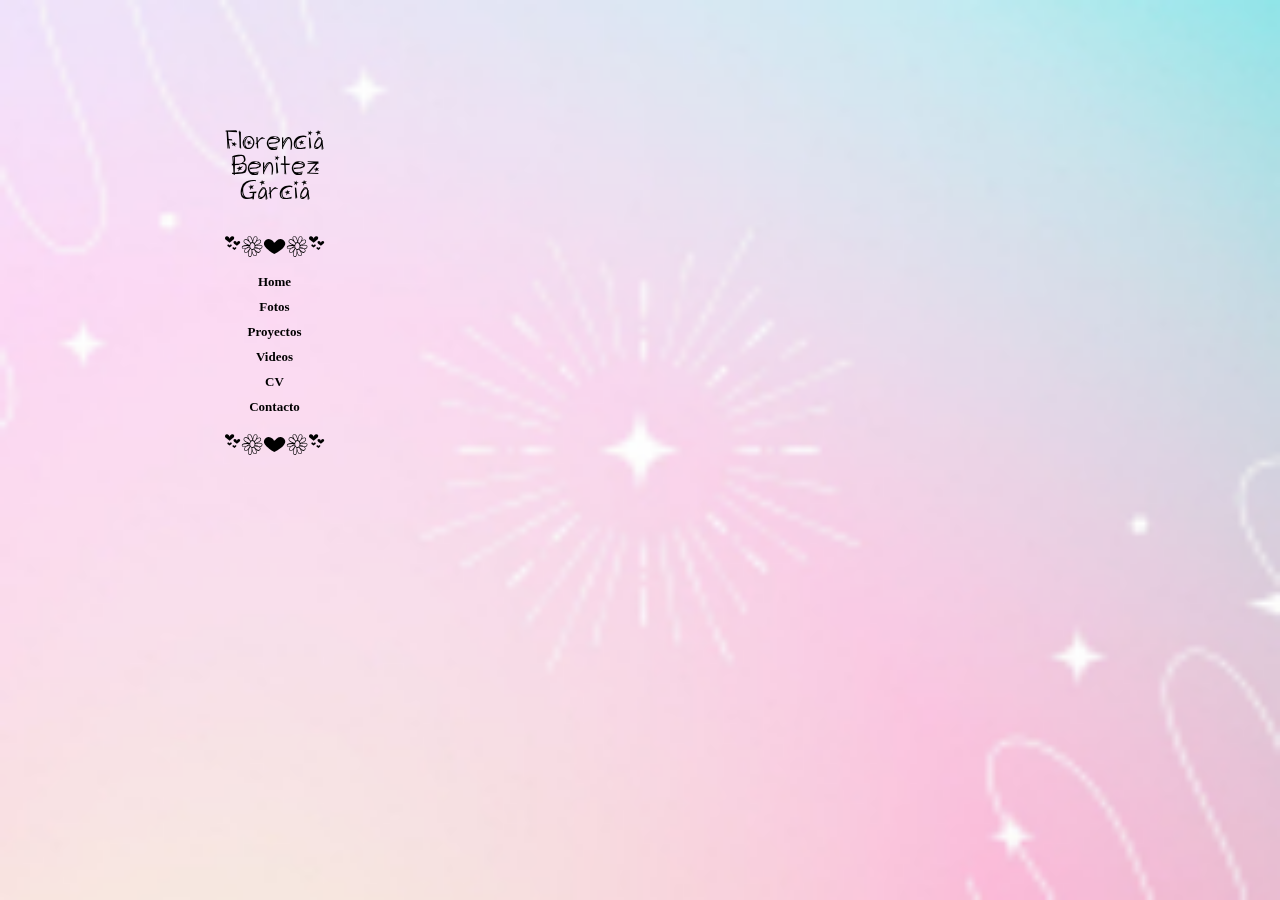
<file: index.html>
<!DOCTYPE html>
<html lang="en">

<head>
    <meta charset="UTF-8">
    <meta name="viewport" content="width=device-width, initial-scale=1.0">
    <link rel="stylesheet" href="style.css" />
    <title>Florencia Benitez García</title>
</head>

<body>
    <main>
        <div class="container">

            <!-- Contenedor de links de navegación -->
            <div class="navegacion">
                <div id="nombre">
                    <div>Florencia <br> Benitez <br> Garcia</div>
                </div>

                <div id="symbol">
                    <div>GSLSG</div>
                </div>

                <div class="barra">
                    <a href="index.html" class="html">
                        <p>Home</p>
                    </a>

                    <a href="fotos.html" class="html">
                        <p>Fotos</p>
                    </a>

                    <a href="proyectos.html" class="html">
                        <p>Proyectos</p>
                    </a>

                    <a href="videos.html" class="html">
                        <p>Videos</p>
                    </a>

                    <a href="cv.html" class="html">
                        <p>CV</p>
                    </a>

                    <a href="contacto.html" class="html">
                        <p>Contacto</p>
                    </a>
                </div>

                <div id="symbol">
                    <div>GSLSG</div>
                </div>
            </div>
        </div>
    </main>
</body>

</html>
</file>
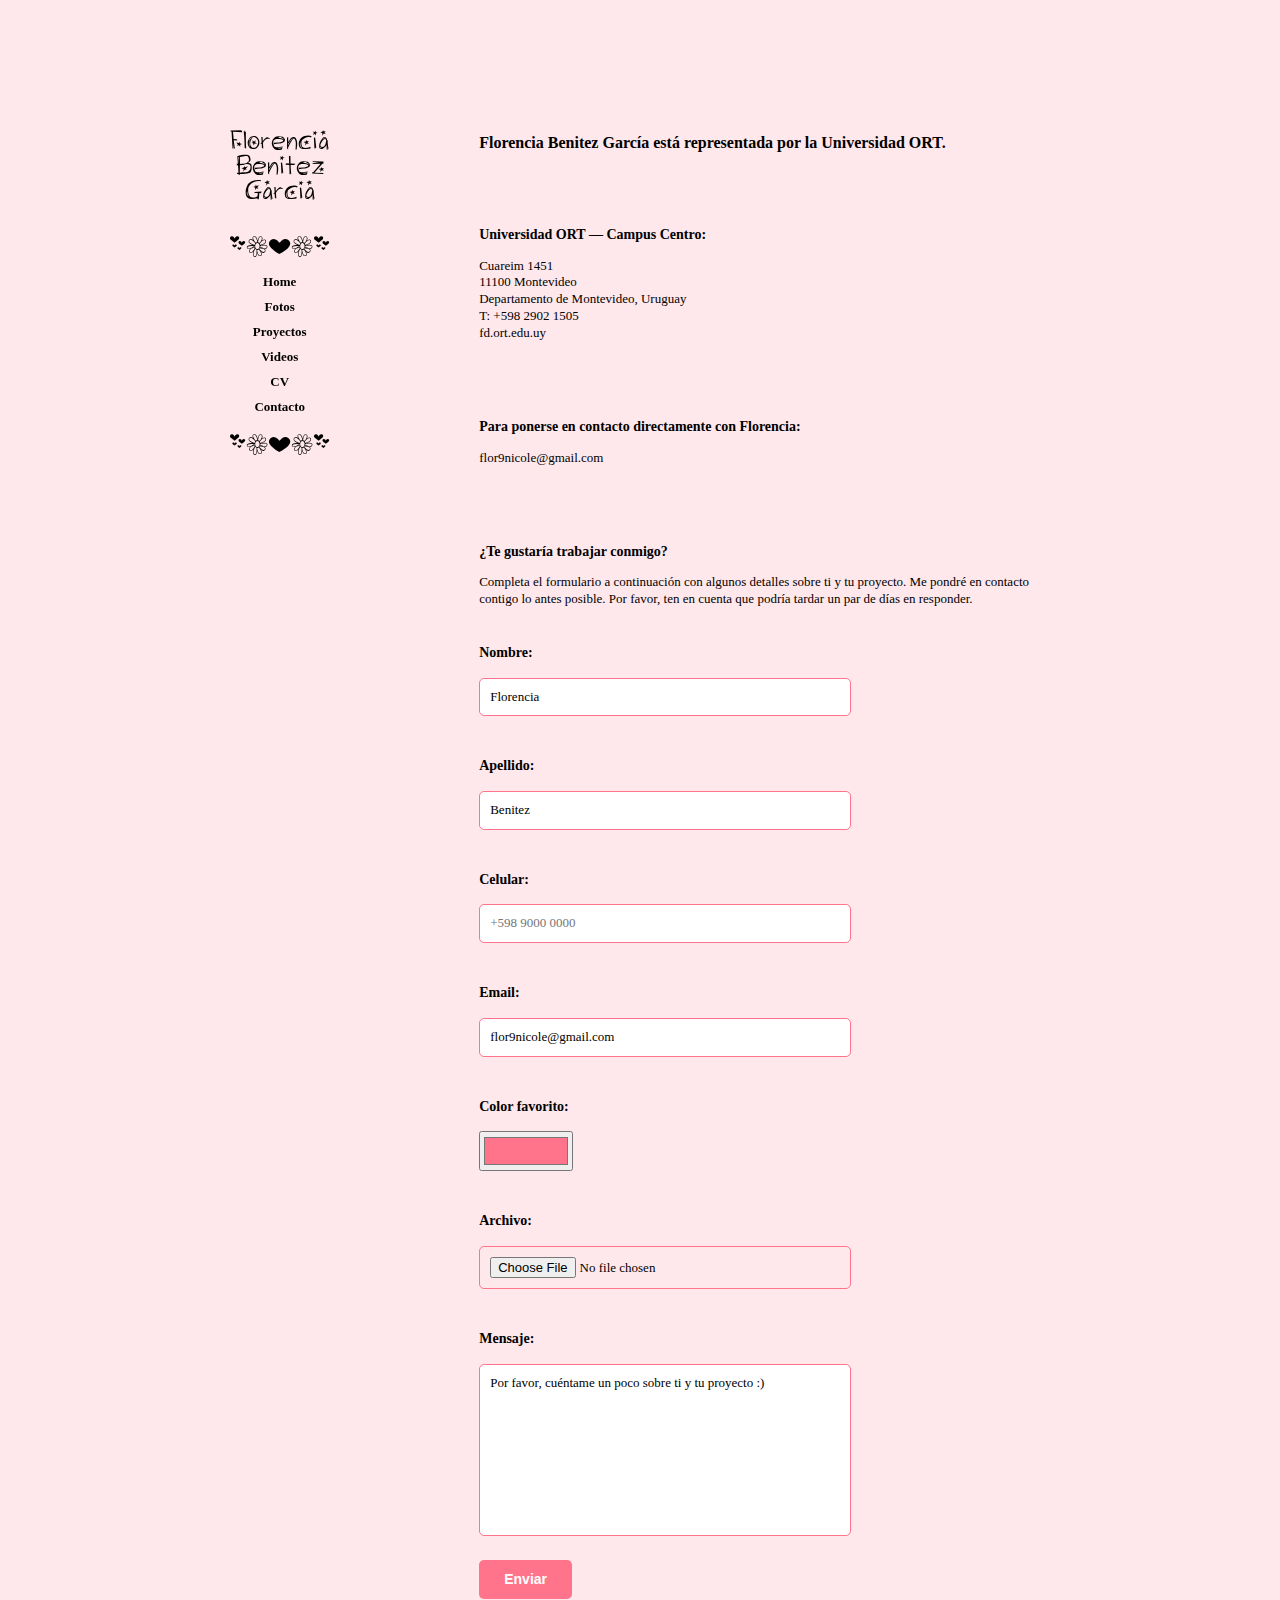
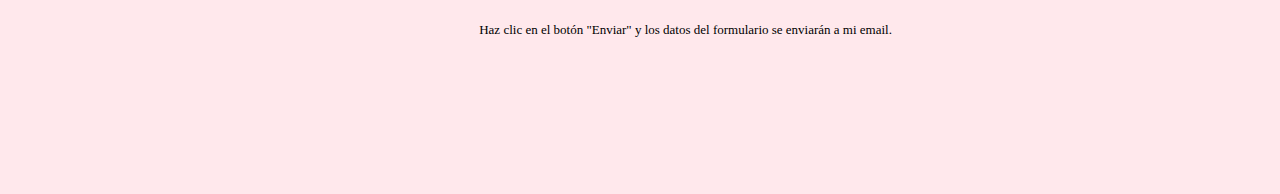
<file: contacto.html>
<!DOCTYPE html>
<html lang="en">

<head>
    <meta charset="UTF-8">
    <meta name="viewport" content="width=device-width, initial-scale=1.0">
    <link rel="stylesheet" href="contacto.css" />
    <title>Contacto</title>
</head>

<body>
    <main>
        <div class="container">

            <!-- Contenedor de links de navegación -->
            <div class="navegacion">
                <div id="nombre">
                    <div>Florencia <br> Benitez <br> Garcia</div>
                </div>

                <div id="symbol">
                    <div>GSLSG</div>
                </div>

                <div class="barra">
                    <a href="index.html" class="html">
                        <h1>Home</h1>
                    </a>

                    <a href="fotos.html" class="html">
                        <h1>Fotos</h1>
                    </a>

                    <a href="proyectos.html" class="html">
                        <h1>Proyectos</h1>
                    </a>

                    <a href="videos.html" class="html">
                        <h1>Videos</h1>
                    </a>

                    <a href="cv.html" class="html">
                        <h1>CV</h1>
                    </a>

                    <a href="contacto.html" class="html">
                        <h1>Contacto</h1>
                    </a>
                </div>

                <div id="symbol">
                    <div>GSLSG</div>
                </div>
            </div>

            <!-- Contenedor de datos -->
            <div class="datos">

                <div class="representacion">
                    <h2>Florencia Benitez García está representada por la Universidad
                        ORT.</h2>
                </div>

                <div class="direccion">
                    <h3>Universidad ORT — Campus Centro:</h3>
                    <p>
                        Cuareim 1451<br>
                        11100 Montevideo<br>
                        Departamento de Montevideo, Uruguay<br>
                        T: +598 2902 1505<br>
                        <a href="https://fd.ort.edu.uy" target="_blank">fd.ort.edu.uy</a>
                    </p>
                </div>

                <div class="contacto">
                    <h3>Para ponerse en contacto directamente con Florencia:</h3>
                    <p><a href="https://mail.google.com/mail/?view=cm&fs=1&to=flor9nicole@gmail.com&su=Hola&body=Mensaje"
                            target="_blank">flor9nicole@gmail.com</a></p>
                </div>

                <div class="formulario">
                    <form action="https://formspree.io/f/xvgonzze" method="POST">

                        <!--Presentación-->
                        <h3>¿Te gustaría trabajar conmigo?</h3>
                        <p>Completa el formulario a continuación con algunos detalles sobre ti y tu proyecto. Me pondré
                            en
                            contacto contigo lo antes posible. Por favor, ten en cuenta que podría tardar un par de días
                            en
                            responder.
                        </p>

                        <!--Texto-->
                        <h3><label for="nomcomp">Nombre:</label></h3>
                        <input type="text" id="nomcomp" name="nomcomp" value="Florencia">
                        <br>
                        <h3><label for="apecomp">Apellido:</label></h3>
                        <input type="text" id="apecomp" name="apecomp" value="Benitez">
                        <br>

                        <!--Teléfono-->
                        <h3><label for="cel">Celular:</label></h3>
                        <input type="tel" id="cel" name="cel" placeholder="+598 9000 0000"
                            pattern="(\+598)\s?\d{4}\s?\d{4}" required>
                        <br>

                        <!--Email-->
                        <h3><label for="email">Email:</label></h3>
                        <input type="email" id="email" name="email" value="flor9nicole@gmail.com">
                        <br>

                        <!--Color picker-->
                        <h3><label for="favcolor">Color favorito:</label></h3>
                        <input type="color" id="favcolor" name="favcolor" value="#ff748B">
                        <br>

                        <!--Archivo-->
                        <h3><label for="archivo">Archivo:</label></h3>
                        <input type="file" id="archivo" name="archivo">
                        <br>

                        <!--Text área-->
                        <h3><label for="textarea">Mensaje:</label></h3>
                        <textarea id="textarea" name="textarea" rows="5"
                            cols="50">Por favor, cuéntame un poco sobre ti y tu proyecto :)</textarea>
                        <br>
                        <input type="submit" value="Enviar">
                        <p>Haz clic en el botón "Enviar" y los datos del formulario se enviarán a mi email.
                        </p>

                    </form>
                </div>
            </div>
        </div>
    </main>
</body>

</html>
</file>
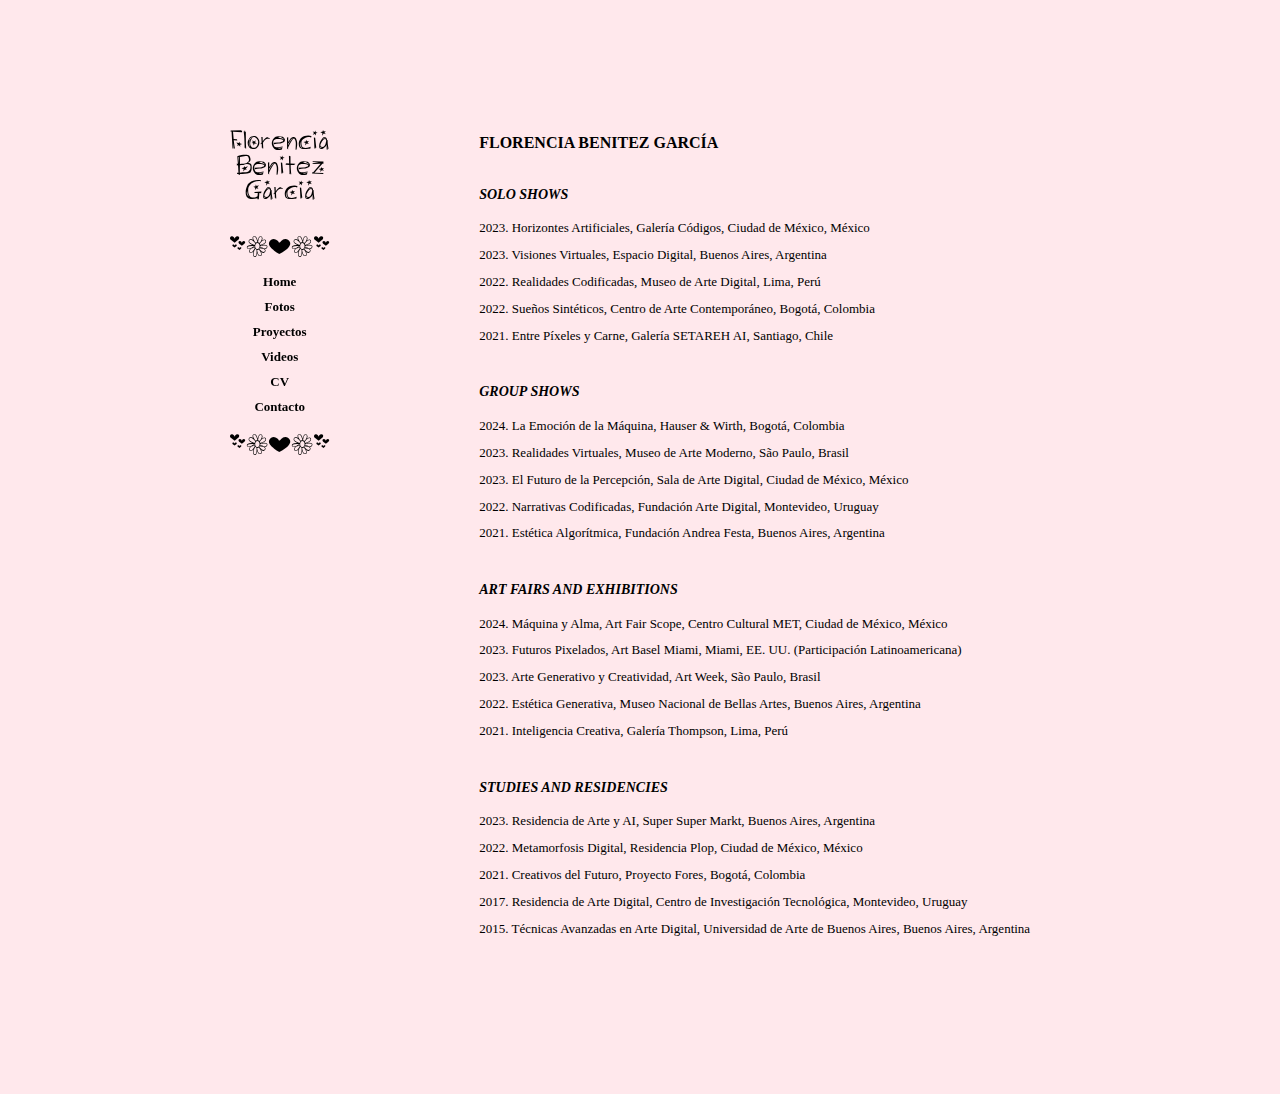
<file: cv.html>
<!DOCTYPE html>
<html lang="en">

<head>
    <meta charset="UTF-8">
    <meta name="viewport" content="width=device-width, initial-scale=1.0">
    <link rel="stylesheet" href="cv.css" />
    <title>CV</title>
</head>

<body>
    <main>
        <div class="container">

            <!-- Contenedor de links de navegación -->
            <div class="navegacion">
                <div id="nombre">
                    <div>Florencia <br> Benitez <br> Garcia</div>
                </div>

                <div id="symbol">
                    <div>GSLSG</div>
                </div>

                <div class="barra">
                    <a href="index.html" class="html">
                        <p>Home</p>
                    </a>

                    <a href="fotos.html" class="html">
                        <p>Fotos</p>
                    </a>

                    <a href="proyectos.html" class="html">
                        <p>Proyectos</p>
                    </a>

                    <a href="videos.html" class="html">
                        <p>Videos</p>
                    </a>

                    <a href="cv.html" class="html">
                        <p>CV</p>
                    </a>

                    <a href="contacto.html" class="html">
                        <p>Contacto</p>
                    </a>
                </div>

                <div id="symbol">
                    <div>GSLSG</div>
                </div>
            </div>

            <!-- Contenedor de datos -->
            <div class="datos">
                <h1>FLORENCIA BENITEZ GARCÍA</h1>

                <section class="exhibiciones">
                    <h2>Solo Shows</h2>
                    <ul>
                        <li>2023. Horizontes Artificiales, Galería Códigos, Ciudad de México, México</li>
                        <li>2023. Visiones Virtuales, Espacio Digital, Buenos Aires, Argentina</li>
                        <li>2022. Realidades Codificadas, Museo de Arte Digital, Lima, Perú</li>
                        <li>2022. Sueños Sintéticos, Centro de Arte Contemporáneo, Bogotá, Colombia</li>
                        <li>2021. Entre Píxeles y Carne, Galería SETAREH AI, Santiago, Chile</li>
                    </ul>
                </section>

                <section class="exhibiciones">
                    <h2>Group Shows</h2>
                    <ul>
                        <li>2024. La Emoción de la Máquina, Hauser & Wirth, Bogotá, Colombia</li>
                        <li>2023. Realidades Virtuales, Museo de Arte Moderno, São Paulo, Brasil</li>
                        <li>2023. El Futuro de la Percepción, Sala de Arte Digital, Ciudad de México, México</li>
                        <li>2022. Narrativas Codificadas, Fundación Arte Digital, Montevideo, Uruguay</li>
                        <li>2021. Estética Algorítmica, Fundación Andrea Festa, Buenos Aires, Argentina</li>
                    </ul>
                </section>

                <section class="exhibiciones">
                    <h2>Art Fairs and Exhibitions</h2>
                    <ul>
                        <li>2024. Máquina y Alma, Art Fair Scope, Centro Cultural MET, Ciudad de México, México</li>
                        <li>2023. Futuros Pixelados, Art Basel Miami, Miami, EE. UU. (Participación Latinoamericana)
                        </li>
                        <li>2023. Arte Generativo y Creatividad, Art Week, São Paulo, Brasil</li>
                        <li>2022. Estética Generativa, Museo Nacional de Bellas Artes, Buenos Aires, Argentina</li>
                        <li>2021. Inteligencia Creativa, Galería Thompson, Lima, Perú</li>
                    </ul>
                </section>

                <section class="exhibiciones">
                    <h2>Studies and Residencies</h2>
                    <ul>
                        <li>2023. Residencia de Arte y AI, Super Super Markt, Buenos Aires, Argentina</li>
                        <li>2022. Metamorfosis Digital, Residencia Plop, Ciudad de México, México</li>
                        <li>2021. Creativos del Futuro, Proyecto Fores, Bogotá, Colombia</li>
                        <li>2017. Residencia de Arte Digital, Centro de Investigación Tecnológica, Montevideo, Uruguay
                        </li>
                        <li>2015. Técnicas Avanzadas en Arte Digital, Universidad de Arte de Buenos Aires, Buenos Aires,
                            Argentina</li>
                    </ul>
                </section>
            </div>
        </div>
    </main>
</body>

</html>
</file>
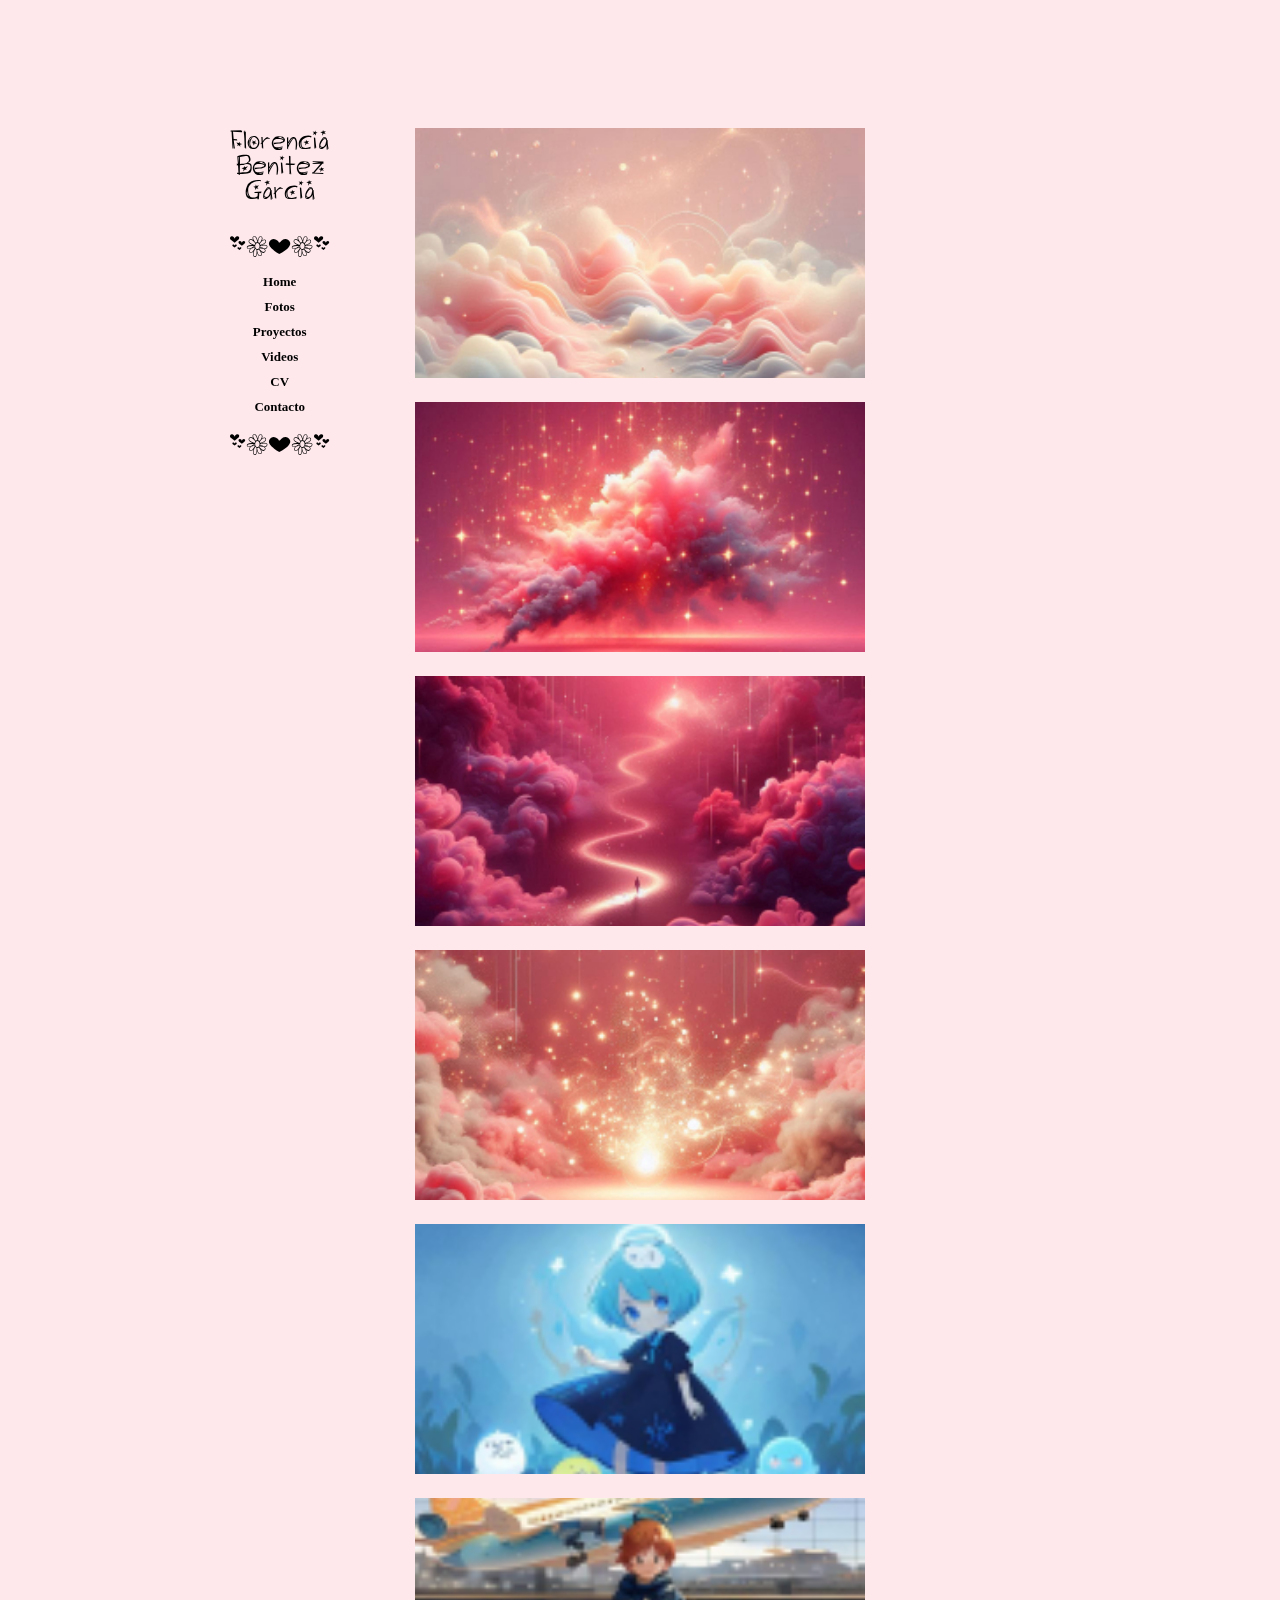
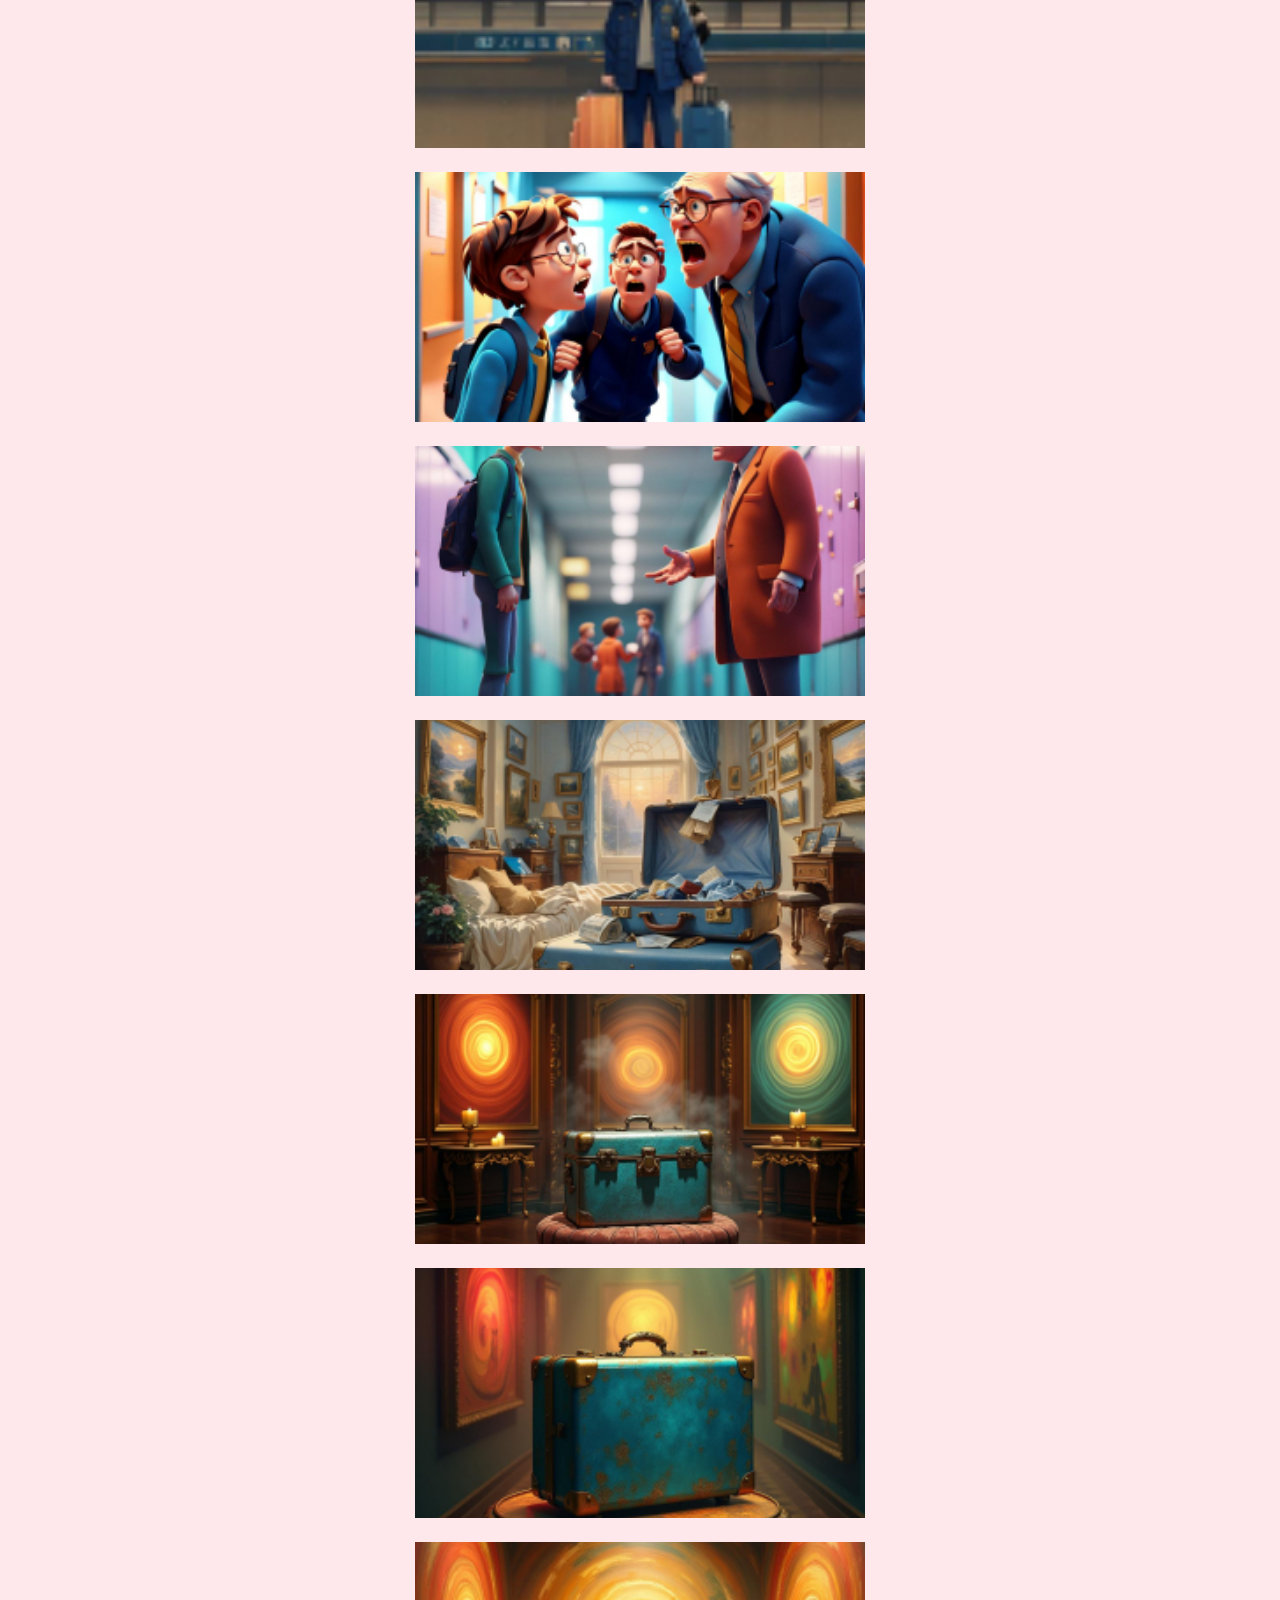
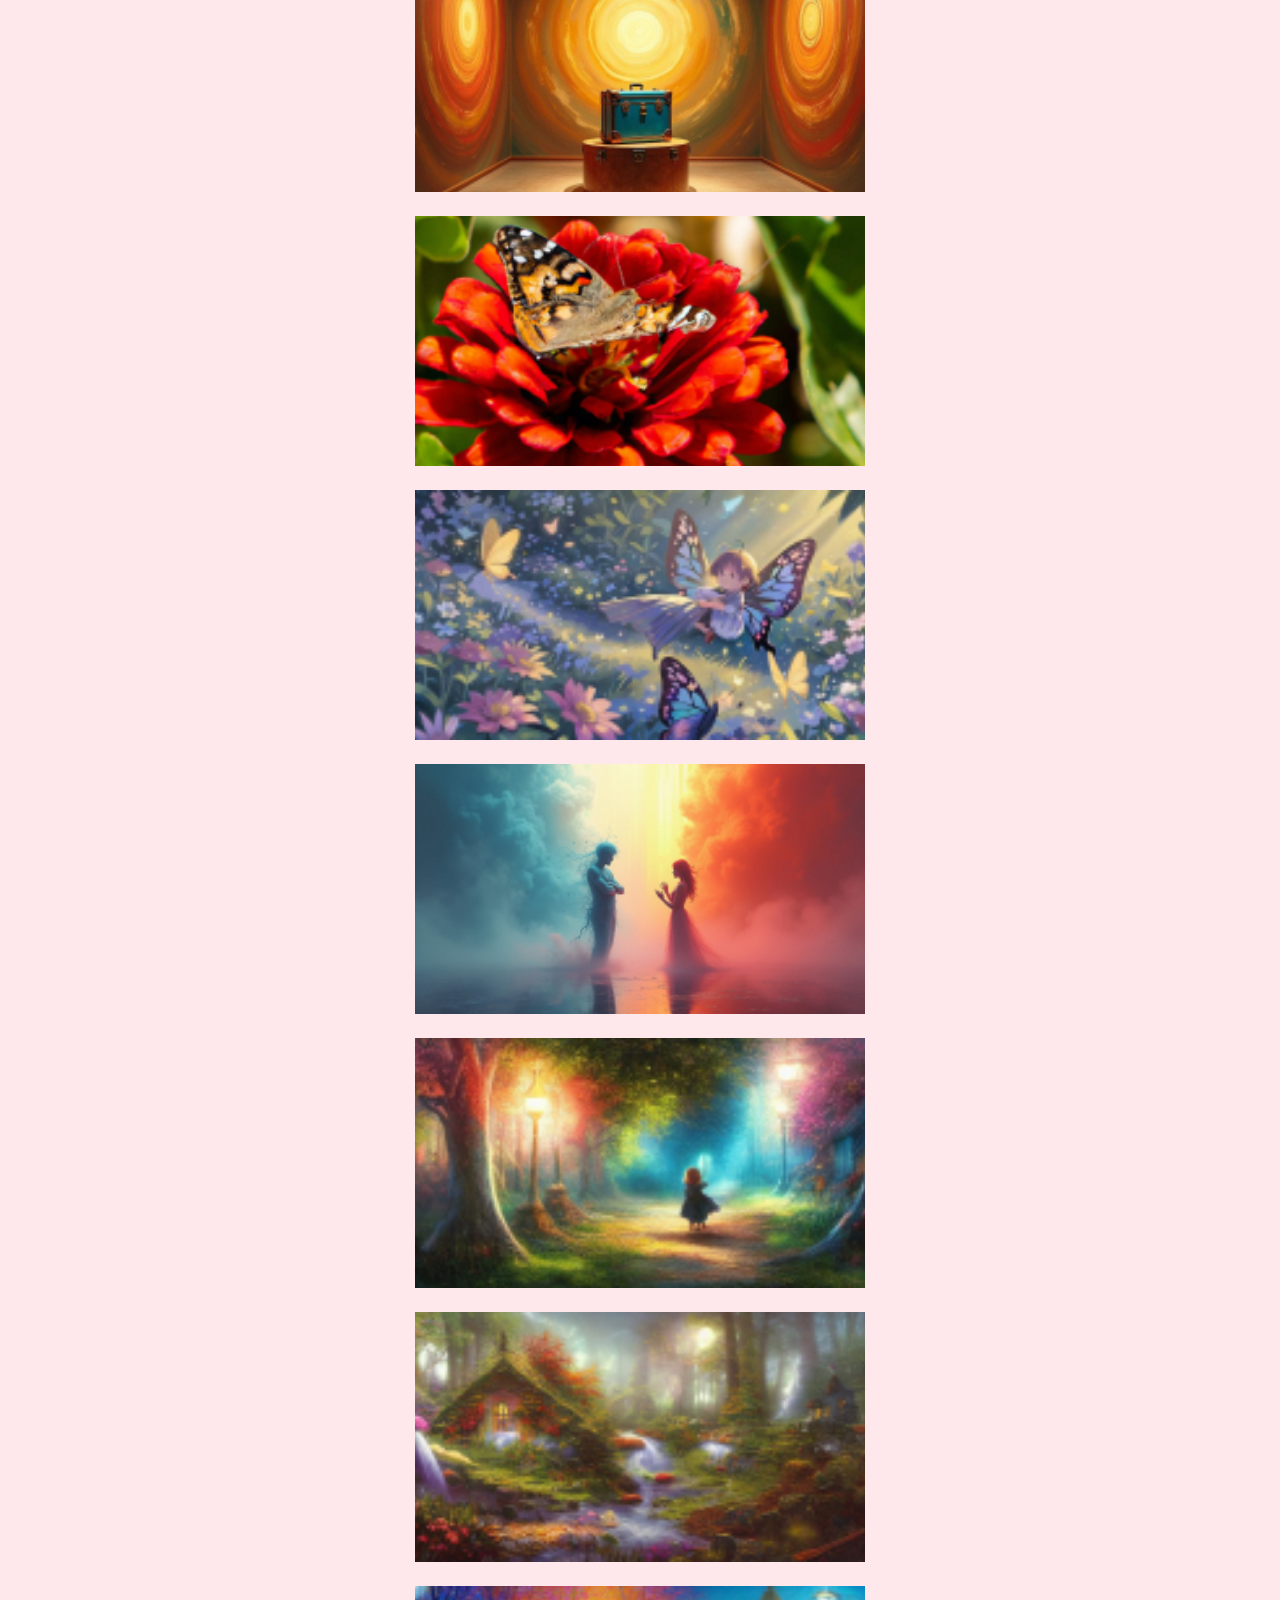
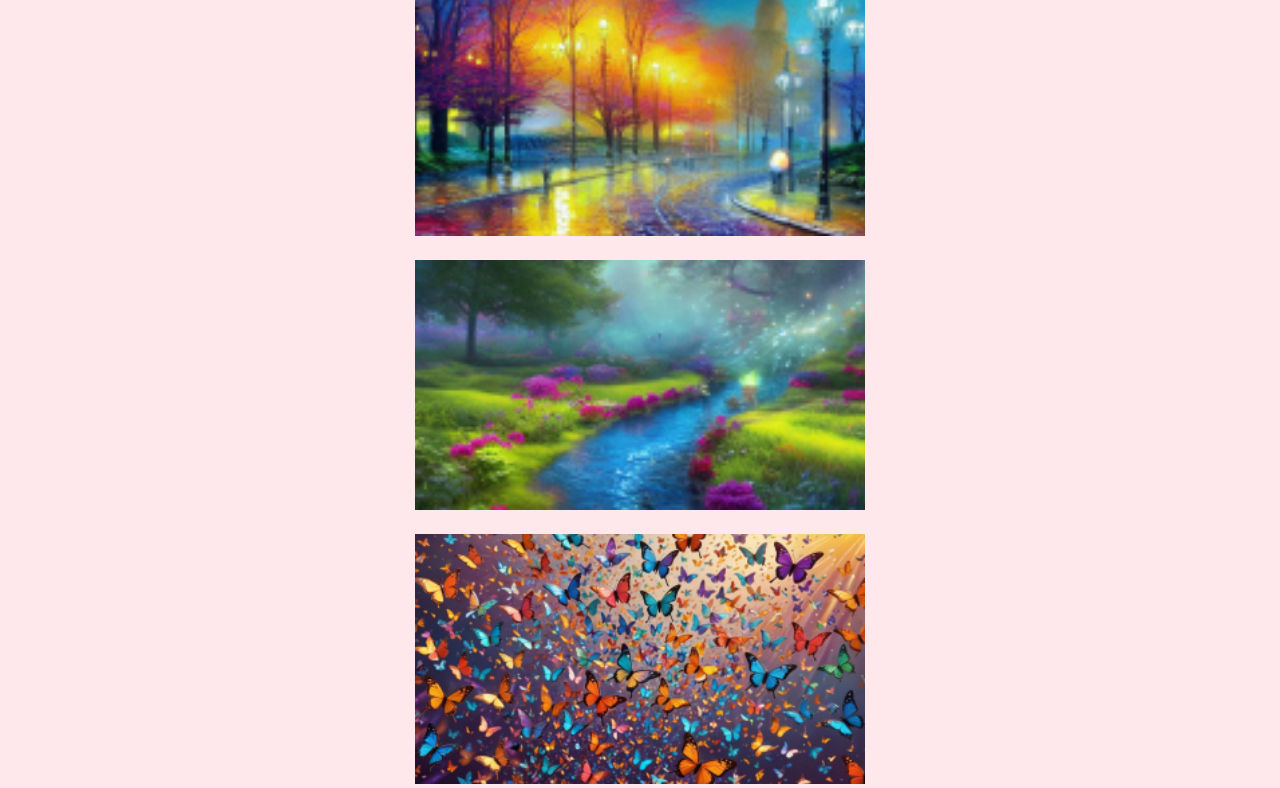
<file: proyectos.html>
<!DOCTYPE html>
<html lang="en">

<head>
    <meta charset="UTF-8">
    <meta name="viewport" content="width=device-width, initial-scale=1.0">
    <link rel="stylesheet" href="proyectos.css" />
    <title>Proyectos</title>
</head>

<body>
    <main>
        <div class="container">

            <!-- Contenedor de links de navegación -->
            <div class="navegacion">
                <div id="nombre">
                    <div>Florencia <br> Benitez <br> Garcia</div>
                </div>

                <div id="symbol">
                    <div>GSLSG</div>
                </div>

                <div class="barra">
                    <a href="index.html" class="html">
                        <p>Home</p>
                    </a>

                    <a href="fotos.html" class="html">
                        <p>Fotos</p>
                    </a>

                    <a href="proyectos.html" class="html">
                        <p>Proyectos</p>
                    </a>

                    <a href="videos.html" class="html">
                        <p>Videos</p>
                    </a>

                    <a href="cv.html" class="html">
                        <p>CV</p>
                    </a>

                    <a href="contacto.html" class="html">
                        <p>Contacto</p>
                    </a>
                </div>

                <div id="symbol">
                    <div>GSLSG</div>
                </div>
            </div>

            <!-- Contenedor de proyectos -->
            <div class="proyectos">
                <div class="proyectos">

                    <!-- Proyecto 1 -->
                    <input type="checkbox" id="proy1" class="modal-trigger">
                    <label for="proy1">
                        <img src="./proyectos/imag1.jpg" alt="Proyecto 1" class="proyecto">
                    </label>
                    <div class="modal">
                        <label for="proy1" class="close">×</label>
                        <input type="checkbox" id="fullscreen1" class="fullscreen-trigger">
                        <label for="fullscreen1" class="fullscreen-btn">⛶</label>
                        <img src="./proyectos/imag1.jpg" alt="Proyecto 1 Ampliada" class="modal-content">
                        <div class="description">LA NADA - MICROSOFT COPILOT AI</div>
                    </div>

                    <!-- Proyecto 2 -->
                    <input type="checkbox" id="proy2" class="modal-trigger">
                    <label for="proy2">
                        <img src="./proyectos/imag2.jpg" alt="Proyecto 2" class="proyecto">
                    </label>
                    <div class="modal">
                        <label for="proy2" class="close">×</label>
                        <input type="checkbox" id="fullscreen2" class="fullscreen-trigger">
                        <label for="fullscreen2" class="fullscreen-btn">⛶</label>
                        <img src="./proyectos/imag2.jpg" alt="Proyecto 2 Ampliada" class="modal-content">
                        <div class="description">LA NADA - MICROSOFT COPILOT AI</div>
                    </div>

                    <!-- Proyecto 3 -->
                    <input type="checkbox" id="proy3" class="modal-trigger">
                    <label for="proy3">
                        <img src="./proyectos/imag3.jpg" alt="Proyecto 3" class="proyecto">
                    </label>
                    <div class="modal">
                        <label for="proy3" class="close">×</label>
                        <input type="checkbox" id="fullscreen3" class="fullscreen-trigger">
                        <label for="fullscreen3" class="fullscreen-btn">⛶</label>
                        <img src="./proyectos/imag3.jpg" alt="Proyecto 3 Ampliada" class="modal-content">
                        <div class="description">LA NADA - MICROSOFT COPILOT AI</div>
                    </div>

                    <!-- Proyecto 4 -->
                    <input type="checkbox" id="proy4" class="modal-trigger">
                    <label for="proy4">
                        <img src="./proyectos/imag4.jpg" alt="Proyecto 4" class="proyecto">
                    </label>
                    <div class="modal">
                        <label for="proy4" class="close">×</label>
                        <input type="checkbox" id="fullscreen4" class="fullscreen-trigger">
                        <label for="fullscreen4" class="fullscreen-btn">⛶</label>
                        <img src="./proyectos/imag4.jpg" alt="Proyecto 4 Ampliada" class="modal-content">
                        <div class="description">LA NADA - MICROSOFT COPILOT AI</div>
                    </div>

                    <!-- Proyecto 5 -->
                    <input type="checkbox" id="proy5" class="modal-trigger">
                    <label for="proy5">
                        <img src="./proyectos/imag5.jpg" alt="Proyecto 5" class="proyecto">
                    </label>
                    <div class="modal">
                        <label for="proy5" class="close">×</label>
                        <input type="checkbox" id="fullscreen5" class="fullscreen-trigger">
                        <label for="fullscreen5" class="fullscreen-btn">⛶</label>
                        <img src="./proyectos/imag5.jpg" alt="Proyecto 5 Ampliada" class="modal-content">
                        <div class="description">LA NIÑA Y SUS MASCOTAS - NIGHT CAFE CREATOR AI</div>
                    </div>

                    <!-- Proyecto 6 -->
                    <input type="checkbox" id="proy6" class="modal-trigger">
                    <label for="proy6">
                        <img src="./proyectos/imag6.jpg" alt="Proyecto 6" class="proyecto">
                    </label>
                    <div class="modal">
                        <label for="proy6" class="close">×</label>
                        <input type="checkbox" id="fullscreen6" class="fullscreen-trigger">
                        <label for="fullscreen6" class="fullscreen-btn">⛶</label>
                        <img src="./proyectos/imag6.jpg" alt="Proyecto 6 Ampliada" class="modal-content">
                        <div class="description">DE VIAJE - NIGHT CAFE CREATOR AI</div>
                    </div>

                    <!-- Proyecto 7 -->
                    <input type="checkbox" id="proy7" class="modal-trigger">
                    <label for="proy7">
                        <img src="./proyectos/imag7.jpg" alt="Proyecto 7" class="proyecto">
                    </label>
                    <div class="modal">
                        <label for="proy7" class="close">×</label>
                        <input type="checkbox" id="fullscreen7" class="fullscreen-trigger">
                        <label for="fullscreen7" class="fullscreen-btn">⛶</label>
                        <img src="./proyectos/imag7.jpg" alt="Proyecto 7 Ampliada" class="modal-content">
                        <div class="description">ESTUDIANTES Y PROFESOR - NIGHT CAFE CREATOR AI</div>
                    </div>

                    <!-- Proyecto 8 -->
                    <input type="checkbox" id="proy8" class="modal-trigger">
                    <label for="proy8">
                        <img src="./proyectos/imag8.jpg" alt="Proyecto 8" class="proyecto">
                    </label>
                    <div class="modal">
                        <label for="proy8" class="close">×</label>
                        <input type="checkbox" id="fullscreen8" class="fullscreen-trigger">
                        <label for="fullscreen8" class="fullscreen-btn">⛶</label>
                        <img src="./proyectos/imag8.jpg" alt="Proyecto 8 Ampliada" class="modal-content">
                        <div class="description">ESTUDIANTE Y PROFESOR - NIGHT CAFE CREATOR AI</div>
                    </div>

                    <!-- Proyecto 9 -->
                    <input type="checkbox" id="proy9" class="modal-trigger">
                    <label for="proy9">
                        <img src="./proyectos/imag9.jpg" alt="Proyecto 9" class="proyecto">
                    </label>
                    <div class="modal">
                        <label for="proy9" class="close">×</label>
                        <input type="checkbox" id="fullscreen9" class="fullscreen-trigger">
                        <label for="fullscreen9" class="fullscreen-btn">⛶</label>
                        <img src="./proyectos/imag9.jpg" alt="Proyecto 9 Ampliada" class="modal-content">
                        <div class="description">LA MALETA AZUL - NIGHT CAFE CREATOR AI</div>
                    </div>

                    <!-- Proyecto 10 -->
                    <input type="checkbox" id="proy10" class="modal-trigger">
                    <label for="proy10">
                        <img src="./proyectos/imag10.jpg" alt="Proyecto 10" class="proyecto">
                    </label>
                    <div class="modal">
                        <label for="proy10" class="close">×</label>
                        <input type="checkbox" id="fullscreen10" class="fullscreen-trigger">
                        <label for="fullscreen10" class="fullscreen-btn">⛶</label>
                        <img src="./proyectos/imag10.jpg" alt="Proyecto 10 Ampliada" class="modal-content">
                        <div class="description">LA MALETA AZUL - NIGHT CAFE CREATOR AI</div>
                    </div>

                    <!-- Proyecto 11 -->
                    <input type="checkbox" id="proy11" class="modal-trigger">
                    <label for="proy11">
                        <img src="./proyectos/imag11.jpg" alt="Proyecto 11" class="proyecto">
                    </label>
                    <div class="modal">
                        <label for="proy11" class="close">×</label>
                        <input type="checkbox" id="fullscreen11" class="fullscreen-trigger">
                        <label for="fullscreen11" class="fullscreen-btn">⛶</label>
                        <img src="./proyectos/imag11.jpg" alt="Proyecto 11 Ampliada" class="modal-content">
                        <div class="description">LA MALETA AZUL - NIGHT CAFE CREATOR AI</div>
                    </div>

                    <!-- Proyecto 12 -->
                    <input type="checkbox" id="proy12" class="modal-trigger">
                    <label for="proy12">
                        <img src="./proyectos/imag12.jpg" alt="Proyecto 12" class="proyecto">
                    </label>
                    <div class="modal">
                        <label for="proy12" class="close">×</label>
                        <input type="checkbox" id="fullscreen12" class="fullscreen-trigger">
                        <label for="fullscreen12" class="fullscreen-btn">⛶</label>
                        <img src="./proyectos/imag12.jpg" alt="Proyecto 12 Ampliada" class="modal-content">
                        <div class="description">LA MALETA AZUL - NIGHT CAFE CREATOR AI</div>
                    </div>

                    <!-- Proyecto 13 -->
                    <input type="checkbox" id="proy13" class="modal-trigger">
                    <label for="proy13">
                        <img src="./proyectos/imag13.jpg" alt="Proyecto 13" class="proyecto">
                    </label>
                    <div class="modal">
                        <label for="proy13" class="close">×</label>
                        <input type="checkbox" id="fullscreen13" class="fullscreen-trigger">
                        <label for="fullscreen13" class="fullscreen-btn">⛶</label>
                        <img src="./proyectos/imag13.jpg" alt="Proyecto 13 Ampliada" class="modal-content">
                        <div class="description">MARIPOSA SOBRE UNA FLOR - NIGHT CAFE CREATOR AI</div>
                    </div>

                    <!-- Proyecto 14 -->
                    <input type="checkbox" id="proy14" class="modal-trigger">
                    <label for="proy14">
                        <img src="./proyectos/imag14.jpg" alt="Proyecto 14" class="proyecto">
                    </label>
                    <div class="modal">
                        <label for="proy14" class="close">×</label>
                        <input type="checkbox" id="fullscreen14" class="fullscreen-trigger">
                        <label for="fullscreen14" class="fullscreen-btn">⛶</label>
                        <img src="./proyectos/imag14.jpg" alt="Proyecto 14 Ampliada" class="modal-content">
                        <div class="description">EL HADITA MARIPOSA - NIGHT CAFE CREATOR AI</div>
                    </div>

                    <!-- Proyecto 15 -->
                    <input type="checkbox" id="proy15" class="modal-trigger">
                    <label for="proy15">
                        <img src="./proyectos/imag15.jpg" alt="Proyecto 15" class="proyecto">
                    </label>
                    <div class="modal">
                        <label for="proy15" class="close">×</label>
                        <input type="checkbox" id="fullscreen15" class="fullscreen-trigger">
                        <label for="fullscreen15" class="fullscreen-btn">⛶</label>
                        <img src="./proyectos/imag15.jpg" alt="Proyecto 15 Ampliada" class="modal-content">
                        <div class="description">DOS PERSONAS EN UN ENTORNO ABSTRACTO - NIGHT CAFE CREATOR AI</div>
                    </div>

                    <!-- Proyecto 16 -->
                    <input type="checkbox" id="proy16" class="modal-trigger">
                    <label for="proy16">
                        <img src="./proyectos/imag16.jpg" alt="Proyecto 16" class="proyecto">
                    </label>
                    <div class="modal">
                        <label for="proy16" class="close">×</label>
                        <input type="checkbox" id="fullscreen16" class="fullscreen-trigger">
                        <label for="fullscreen16" class="fullscreen-btn">⛶</label>
                        <img src="./proyectos/imag16.jpg" alt="Proyecto 16 Ampliada" class="modal-content">
                        <div class="description">FANTASÍA DIGITAL ETÉREA - NIGHT CAFE CREATOR AI</div>
                    </div>

                    <!-- Proyecto 17 -->
                    <input type="checkbox" id="proy17" class="modal-trigger">
                    <label for="proy17">
                        <img src="./proyectos/imag17.jpg" alt="Proyecto 17" class="proyecto">
                    </label>
                    <div class="modal">
                        <label for="proy17" class="close">×</label>
                        <input type="checkbox" id="fullscreen17" class="fullscreen-trigger">
                        <label for="fullscreen17" class="fullscreen-btn">⛶</label>
                        <img src="./proyectos/imag17.jpg" alt="Proyecto 17 Ampliada" class="modal-content">
                        <div class="description">FANTASÍA DIGITAL ETÉREA - NIGHT CAFE CREATOR AI</div>
                    </div>

                    <!-- Proyecto 18 -->
                    <input type="checkbox" id="proy18" class="modal-trigger">
                    <label for="proy18">
                        <img src="./proyectos/imag18.jpg" alt="Proyecto 18" class="proyecto">
                    </label>
                    <div class="modal">
                        <label for="proy18" class="close">×</label>
                        <input type="checkbox" id="fullscreen18" class="fullscreen-trigger">
                        <label for="fullscreen18" class="fullscreen-btn">⛶</label>
                        <img src="./proyectos/imag18.jpg" alt="Proyecto 18 Ampliada" class="modal-content">
                        <div class="description">FANTASÍA DIGITAL ETÉREA - NIGHT CAFE CREATOR AI</div>
                    </div>

                    <!-- Proyecto 19 -->
                    <input type="checkbox" id="proy19" class="modal-trigger">
                    <label for="proy19">
                        <img src="./proyectos/imag19.jpg" alt="Proyecto 19" class="proyecto">
                    </label>
                    <div class="modal">
                        <label for="proy19" class="close">×</label>
                        <input type="checkbox" id="fullscreen19" class="fullscreen-trigger">
                        <label for="fullscreen19" class="fullscreen-btn">⛶</label>
                        <img src="./proyectos/imag19.jpg" alt="Proyecto 19 Ampliada" class="modal-content">
                        <div class="description">FANTASÍA DIGITAL ETÉREA - NIGHT CAFE CREATOR AI</div>
                    </div>

                    <!-- Proyecto 20 -->
                    <input type="checkbox" id="proy20" class="modal-trigger">
                    <label for="proy20">
                        <img src="./proyectos/imag20.jpg" alt="Proyecto 20" class="proyecto">
                    </label>
                    <div class="modal">
                        <label for="proy20" class="close">×</label>
                        <input type="checkbox" id="fullscreen20" class="fullscreen-trigger">
                        <label for="fullscreen20" class="fullscreen-btn">⛶</label>
                        <img src="./proyectos/imag20.jpg" alt="Proyecto 20 Ampliada" class="modal-content">
                        <div class="description">MARIPOSAS COLORIDAS - NIGHT CAFE CREATOR AI</div>
                    </div>

                </div>
            </div>
        </div>
    </main>
</body>

</html>
</file>
<file: style.css>
body {
    margin: 0;
    height: 100vh; /* Hace que el fondo cubra toda la altura del viewport */
    display: flex;
    background-image: url("./imag/fondo.jpg");
    background-size: cover; /* Escala la imagen para cubrir todo el fondo */
    background-position: center; /* Centra la imagen en el fondo */
    background-repeat: no-repeat; /* Evita que la imagen se repita */
}

main {
    width: 100%;
    display: flex;
    flex-direction: row;
    justify-content: center;
}

.container {
    display: flex;
    width: 65%;
    flex-direction: row;
    max-width: 1000px;
}

.navegacion {
    position: fixed;
    top: 130px;
}

@font-face {
    font-family: 'starrynight'; /* Nombre que usaremos en CSS */
    src: url('fonts/starrynight.otf') format('truetype');
}

#nombre {
    color: black;
    font-family: 'starrynight';
    font-size: 25px;
    margin-bottom: 30px;
    text-align: center; /* Centra el texto horizontalmente */
} 

@font-face {
    font-family: 'MF'; /* Nombre que usaremos en CSS */
    src: url('fonts/MF\ Dings.ttf') format('truetype');
}

#symbol {
    color: black;
    font-family: 'MF';
    font-size: 30px;
    margin-top: 16px;
    margin-bottom: 9px;
}   

/* Estilo para la barra que usa Flexbox para centrar */
.barra {
    display: flex;
    flex-direction: column;
    align-items: center; /* Centra los elementos verticalmente */
    gap: 5px; /* Agrega un espacio entre los enlaces */
}

/* Estilo para los enlaces dentro de la barra */
.barra a {
    text-decoration: none; /* Elimina el subrayado azul */
    color: inherit; /* Hereda el color del texto definido para el párrafo */
}

/* Estilo de los párrafos dentro de la barra */
.barra p {
    margin: 2px 0; /* Aumenta la separación entre los elementos */
    color: rgb(0, 0, 0); /* Color del texto */
    font-family: 'Trebuchet MS';
    font-weight: bold; /* Esto pone el texto en negrita */
    font-size: small;
}
</file>
<file: contacto.css>
body {
    height: 100vh; /* Hace que el fondo cubra toda la altura del viewport */
    background-color: rgb(255, 232, 236);
}

main {
    width: 100%;
    display: flex;
    flex-direction: row;
    justify-content: center;
}

.container {
    display: flex;
    width: 65%;
    flex-direction: row;
    max-width: 1000px;
}

.navegacion {
    position: fixed;
    top: 130px;
}

@font-face {
    font-family: 'starrynight'; /* Nombre que usaremos en CSS */
    src: url('fonts/starrynight.otf') format('truetype');
}

#nombre {
    color: black;
    font-family: 'starrynight';
    font-size: 25px;
    margin-bottom: 30px;
    text-align: center; /* Centra el texto horizontalmente */
} 

@font-face {
    font-family: 'MF'; /* Nombre que usaremos en CSS */
    src: url('fonts/MF\ Dings.ttf') format('truetype');
}

#symbol {
    color: black;
    font-family: 'MF';
    font-size: 30px;
    margin-top: 16px;
    margin-bottom: 9px;
}   

/* Estilo para la barra que usa Flexbox para centrar */
.barra {
    display: flex;
    flex-direction: column;
    align-items: center; /* Centra los elementos verticalmente */
    gap: 5px; /* Agrega un espacio entre los enlaces */
}

/* Estilo para los enlaces dentro de la barra */
.barra a {
    text-decoration: none; /* Elimina el subrayado azul */
    color: inherit; /* Hereda el color del texto definido para el párrafo */
}

/* Estilo de los párrafos dentro de la barra */
.barra h1 {
    margin: 2px 0; /* Aumenta la separación entre los elementos */
    color: rgb(0, 0, 0); /* Color del texto */
    font-family: 'Trebuchet MS';
    font-weight: bold; /* Esto pone el texto en negrita */
    font-size: small;
}

/* Contenedor de datos */
.datos {
    display: flex;
    flex-direction: column;
    align-items: flex-start; /* Alinea todos los elementos hijos a la izquierda */
    width: 100%;
    gap: 10px; /* Espacio entre los elementos directos del contenedor */
    margin-top: 115px;
    box-sizing: border-box; /* Asegura que padding no afecte el ancho total */
    padding-left: 250px;
    color: rgb(0, 0, 0); /* Color del texto */
    font-family: 'Trebuchet MS';
}

/* Estilo para cada sección */
.representacion,
.direccion,
.contacto {
    margin-bottom: 32px; /* Espacio entre estas secciones */
}

h2 {
    text-align: left; /* Asegura que el texto introductorio también esté alineado a la izquierda */
    font-size: 16px;
    line-height: 2.5;
    margin: 0;
    font-weight: bold; /* Esto pone el texto en negrita */
}

h3 {
    font-size: 14px;
    line-height: 1.4;
    text-align: left; /* Asegura que los títulos estén alineados a la izquierda */
    margin-bottom: 5px; /* Espacio después del título */
}

p {
    font-size: 13px;
    line-height: 1.3;
    text-align: left; /* Asegura que los párrafos estén alineados a la izquierda */
}

/* Estilo general del enlace */
a {
    color: rgb(0, 0, 0); /* Color del enlace */
    text-decoration: none; /* Quita el subrayado por defecto */
}

.formulario {
    margin-bottom: 120px;
    color: rgb(0, 0, 0); /* Color del texto */
    font-family: 'Trebuchet MS';
}

/* Estilo general para todos los inputs */
input[type="text"],
input[type="tel"],
input[type="email"],
input[type="file"],
textarea {
    width: 100%; /* Ocupa todo el ancho disponible */
    max-width: 350px; /* Máximo ancho */
    padding: 10px; /* Espaciado interno */
    margin: 10px 0; /* Separación entre elementos */
    font-size: 13px; /* Tamaño de fuente */
    line-height: 1.3;
    border: 1px solid rgb(255, 116, 139); /* Borde */
    border-radius: 5px; /* Bordes redondeados */
    color: rgb(0, 0, 0); /* Color del texto */
    font-family: 'Trebuchet MS';
    margin-bottom: 20px; /* Espacio */

}

/* Estilo para el color picker*/
input[type="color"] {
    resize: none; /* Desactiva el ajuste manual */
    height: 40px; /* Altura fija */
    width: 94px;
    margin: 10px 0; /* Separación entre elementos */
}

/* Agregar separación entre el color picker y el siguiente h3 */
input[type="color"] {
    margin-bottom: 20px; /* Igualar el margen inferior con el de los inputs */
}

/* Estilo para el h3 del campo "Archivo" */
h3 {
    margin-top: 20px; /* Separación desde el color picker */
}

/* Estilo para el h3 del campo "Archivo" */
h3#archivo {
    margin-top: 20px; /* Igualar la separación al de otros campos */
}

/* Estilo para el textarea */
textarea {
    resize: none; /* Desactiva el ajuste manual */
    height: 150px; /* Altura fija */
    margin: 10px 0; /* Separación entre elementos */
}

/* Botón de envío */
input[type="submit"] {
    background-color: rgb(255, 116, 139);
    color: white;
    padding: 10px 25px;
    border: none;
    border-radius: 5px;
    cursor: pointer;
    font-size: 14px;
    line-height: 1.4;
    font-weight: bold;
    margin: 10px 0; /* Separación entre elementos */
}

input[type="submit"]:hover {
    background-color: rgb(255, 116, 139);
}

/* Estilo para el párrafo */
form p {
    margin-bottom: 35px; /* Igualar margen con las casillas de entrada */
}
</file>
<file: cv.css>
body {
    height: 100vh; /* Hace que el fondo cubra toda la altura del viewport */
    background-color: rgb(255, 232, 236);
}

main {
    width: 100%;
    display: flex;
    flex-direction: row;
    justify-content: center;
}

.container {
    display: flex;
    width: 65%;
    flex-direction: row;
    max-width: 1000px;
}

/* Contenedor de links de navegación */
.navegacion {
    position: fixed;
    top: 130px;
}

@font-face {
    font-family: 'starrynight'; /* Nombre que usaremos en CSS */
    src: url('fonts/starrynight.otf') format('truetype');
}

#nombre {
    color: black;
    font-family: 'starrynight';
    font-size: 25px;
    margin-bottom: 30px;
    text-align: center; /* Centra el texto horizontalmente */
} 

@font-face {
    font-family: 'MF'; /* Nombre que usaremos en CSS */
    src: url('fonts/MF\ Dings.ttf') format('truetype');
}

#symbol {
    color: black;
    font-family: 'MF';
    font-size: 30px;
    margin-top: 16px;
    margin-bottom: 9px;
}   

/* Estilo para la barra que usa Flexbox para centrar */
.barra {
    display: flex;
    flex-direction: column;
    align-items: center; /* Centra los elementos verticalmente */
    gap: 5px; /* Agrega un espacio entre los enlaces */
}

/* Estilo para los enlaces dentro de la barra */
.barra a {
    text-decoration: none; /* Elimina el subrayado azul */
    color: inherit; /* Hereda el color del texto definido para el párrafo */
}

/* Estilo de los párrafos dentro de la barra */
.barra p {
    margin: 2px 0; /* Aumenta la separación entre los elementos */
    color: rgb(0, 0, 0); /* Color del texto */
    font-family: 'Trebuchet MS';
    font-weight: bold; /* Esto pone el texto en negrita */
    font-size: small;
}

/* Contenedor de datos */
.datos {
    display: flex;
    flex-direction: column;
    align-items: flex-start; /* Alinea todos los elementos hijos a la izquierda */
    width: 100%;
    gap: 10px;
    margin-top: 115px;
    margin-bottom: 140px;
    box-sizing: border-box; /* Asegura que padding no afecte el ancho total */
    padding-left: 250px;
    color: rgb(0, 0, 0); /* Color del texto */
    font-family: 'Trebuchet MS';
}

h1 {
    text-align: left; /* Asegura que el texto introductorio también esté alineado a la izquierda */
    font-size: 16px;
    line-height: 2.5;
    margin: 0;
    font-weight: bold; /* Esto pone el texto en negrita */
}

h2 {
    margin-bottom: 2px;
    text-transform: uppercase;
    font-size: 14px;
    line-height: 1.4;
    text-align: left; /* Asegura que los títulos estén alineados a la izquierda */
    font-style: italic;
}

ul {
    list-style-type: none;
    padding-left: 0;
    text-align: left; /* Alinea los elementos de la lista a la izquierda */
}

ul li {
    margin-bottom: 10px;
    font-size: 13px;
    line-height: 1.3;
}
</file>
<file: proyectos.css>
body {
    height: 100vh; /* Hace que el fondo cubra toda la altura del viewport */
    background-color: rgb(255, 232, 236);
}

main {
    width: 100%;
    display: flex;
    flex-direction: row;
    justify-content: center;
}

.container {
    display: flex;
    width: 65%;
    flex-direction: row;
    max-width: 1000px;
}

.navegacion {
    position: fixed;
    top: 130px;
}

@font-face {
    font-family: 'starrynight'; /* Nombre que usaremos en CSS */
    src: url('fonts/starrynight.otf') format('truetype');
}

#nombre {
    color: black;
    font-family: 'starrynight';
    font-size: 25px;
    margin-bottom: 30px;
    text-align: center; /* Centra el texto horizontalmente */
} 

@font-face {
    font-family: 'MF'; /* Nombre que usaremos en CSS */
    src: url('fonts/MF\ Dings.ttf') format('truetype');
}

#symbol {
    color: black;
    font-family: 'MF';
    font-size: 30px;
    margin-top: 16px;
    margin-bottom: 9px;
}   

/* Estilo para la barra que usa Flexbox para centrar */
.barra {
    display: flex;
    flex-direction: column;
    align-items: center; /* Centra los elementos verticalmente */
    gap: 5px; /* Agrega un espacio entre los enlaces */
}

/* Estilo para los enlaces dentro de la barra */
.barra a {
    text-decoration: none; /* Elimina el subrayado azul */
    color: inherit; /* Hereda el color del texto definido para el párrafo */
}

/* Estilo de los párrafos dentro de la barra */
.barra p {
    margin: 2px 0; /* Aumenta la separación entre los elementos */
    color: rgb(0, 0, 0); /* Color del texto */
    font-family: 'Trebuchet MS';
    font-weight: bold; /* Esto pone el texto en negrita */
    font-size: small;
}

/* Estilos generales */
.proyectos {
    display: flex;
    flex-direction: column;
    justify-content: flex-start;
    align-items: center;
    width: 100%;
    gap: 20px;
    margin-top: 60px;
    font-family: 'Trebuchet MS';
    font-size: medium;
}

/* Estilos para las imágenes pequeñas */
.proyecto {
    width: 450px; /* Aumenta el tamaño de las imágenes */
    height: 250px;
    object-fit: cover; /* Mantiene la proporción de la imagen sin distorsionar */
    cursor: pointer;
    transition: transform 0.3s ease, box-shadow 0.3s ease; /* Transición suave al hacer hover */
}

/* Efecto hover: ampliación al pasar el ratón */
.proyecto:hover {
    transform: scale(1.1); /* Amplía la imagen un 10% */
    box-shadow: 0 8px 16px rgba(0, 0, 0, 0.2); /* Agrega sombra para dar un efecto de profundidad */
}

/* Estilos del modal (ventana emergente) */
.modal {
    display: none; /* Inicialmente oculto */
    position: fixed;
    z-index: 1;
    left: 0;
    top: 0;
    width: 100%;
    height: 100%;
    background-color: rgba(0, 0, 0, 0.7);
    overflow: auto;
    justify-content: center;
    align-items: center;
}

/* Imagen dentro del modal */
.modal-content {
    margin: auto;
    display: block;
    max-width: 80%;
    max-height: 80%;
    transition: transform 0.3s ease;
}

/* Descripción de la imagen */
.description {
    color: #fff;
    text-align: center;
    padding: 20px;
}

/* Botón de cerrar */
.close {
    position: absolute;
    top: 15px;
    right: 35px;
    color: #fff;
    font-size: 40px;
    font-weight: bold;
    cursor: pointer;
    z-index: 10;
}

/* Mostrar el modal cuando el checkbox está marcado */
.modal-trigger:checked + label + .modal {
    display: flex;
    flex-direction: column;
    justify-content: center;
    align-items: center;
}

.modal-trigger:checked + label + .modal .modal-content {
    display: block;
}

/* Estilo cuando el modal se activa */
.modal-trigger:checked + label + .modal .close {
    display: block;
}

.close:hover,
.close:focus {
    color: #bbb;
    text-decoration: none;
    cursor: pointer;
}

/* Ocultar completamente los checkbox */
.modal-trigger {
    position: absolute; /* Posiciona fuera del flujo del diseño */
    opacity: 0; /* Lo hace invisible */
    pointer-events: none; /* Evita interacción directa */
}

/* Botón de pantalla completa */
.fullscreen-btn {
    position: absolute;
    top: 15px;
    left: 35px;
    color: #fff;
    font-size: 30px;
    font-weight: bold;
    cursor: pointer;
    z-index: 10; /* Asegura que esté sobre la imagen */
}

.fullscreen-btn:hover,
.fullscreen-btn:focus {
    color: #bbb;
    text-decoration: none;
    cursor: pointer;
}

/* Ocultar el checkbox de pantalla completa */
.fullscreen-trigger {
    display: none;
}

/* Expande la imagen al tamaño completo de la ventana cuando el checkbox está marcado */
.fullscreen-trigger:checked ~ .modal-content {
    width: 100vw; /* Ocupa el ancho completo de la ventana */
    height: 100vh; /* Ocupa el alto completo de la ventana */
    object-fit: contain; /* Ajusta la imagen manteniendo proporciones */
}

/* Opcional: ocultar descripción en modo pantalla completa */
.fullscreen-trigger:checked ~ .description {
    display: none;
}

/* Para hacer que la imagen vuelva al tamaño normal cuando se desmarque el checkbox de pantalla completa */
.fullscreen-trigger:checked ~ .modal-content {
    max-width: 100vw; /* Hacemos que la imagen ocupe toda la pantalla */
    max-height: 100vh; /* La imagen ocupará todo el espacio vertical */
}
</file>
